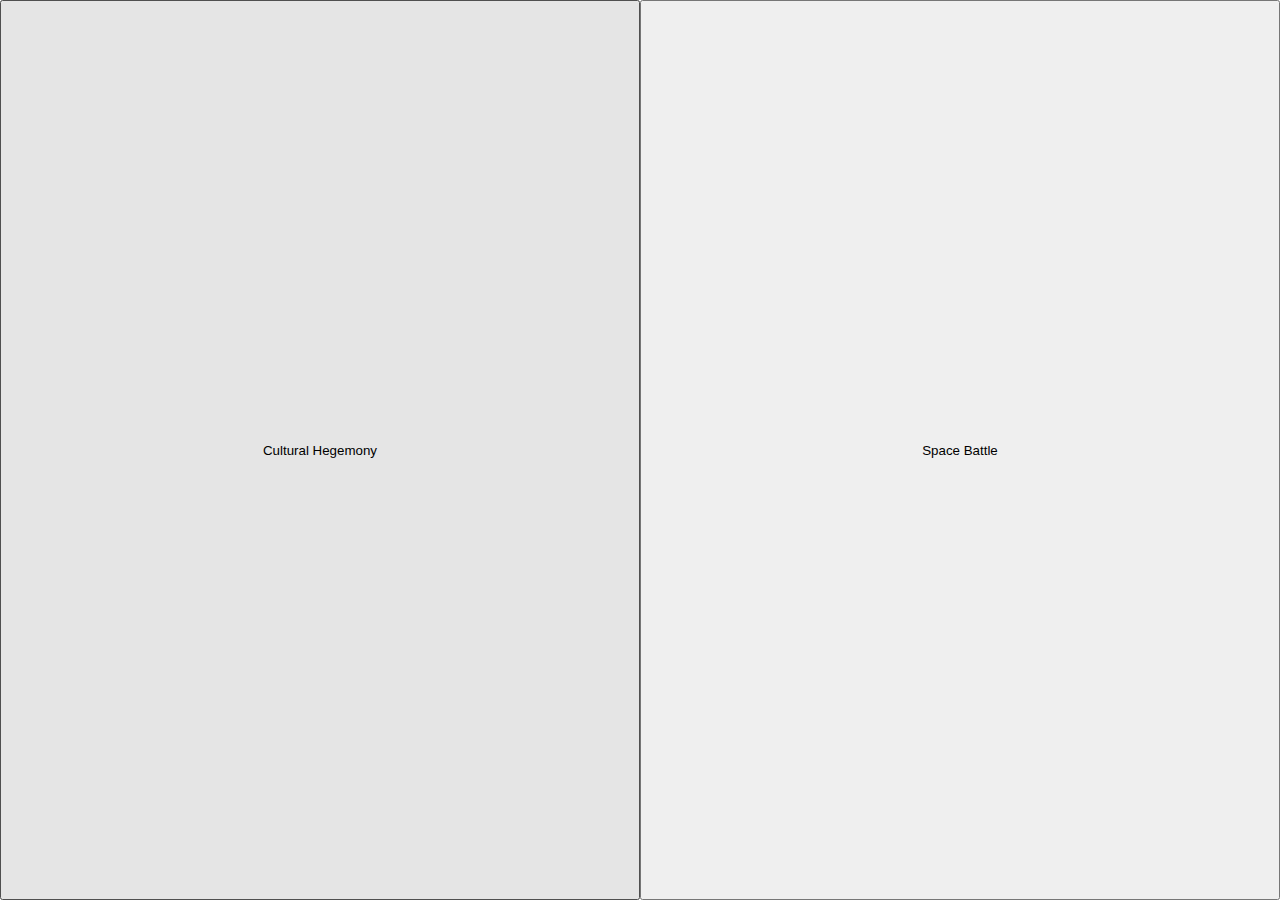
<file: index.html>
<!DOCTYPE html>
<html lang="en">
<head>
    <meta charset="UTF-8">
    <meta name="viewport" content="width=device-width, initial-scale=1.0">
    <meta http-equiv="X-UA-Compatible" content="ie=edge">
    <link rel="stylesheet" href="styles.css">
    <title>Ascendancy Tools</title>
</head>
<body>
    <form>
        <button formaction="Hegemony/index.html">Cultural Hegemony</button>
        <button formaction="Battle/index.html">Space Battle</button>
    </form>
</body>
</html>
</file>
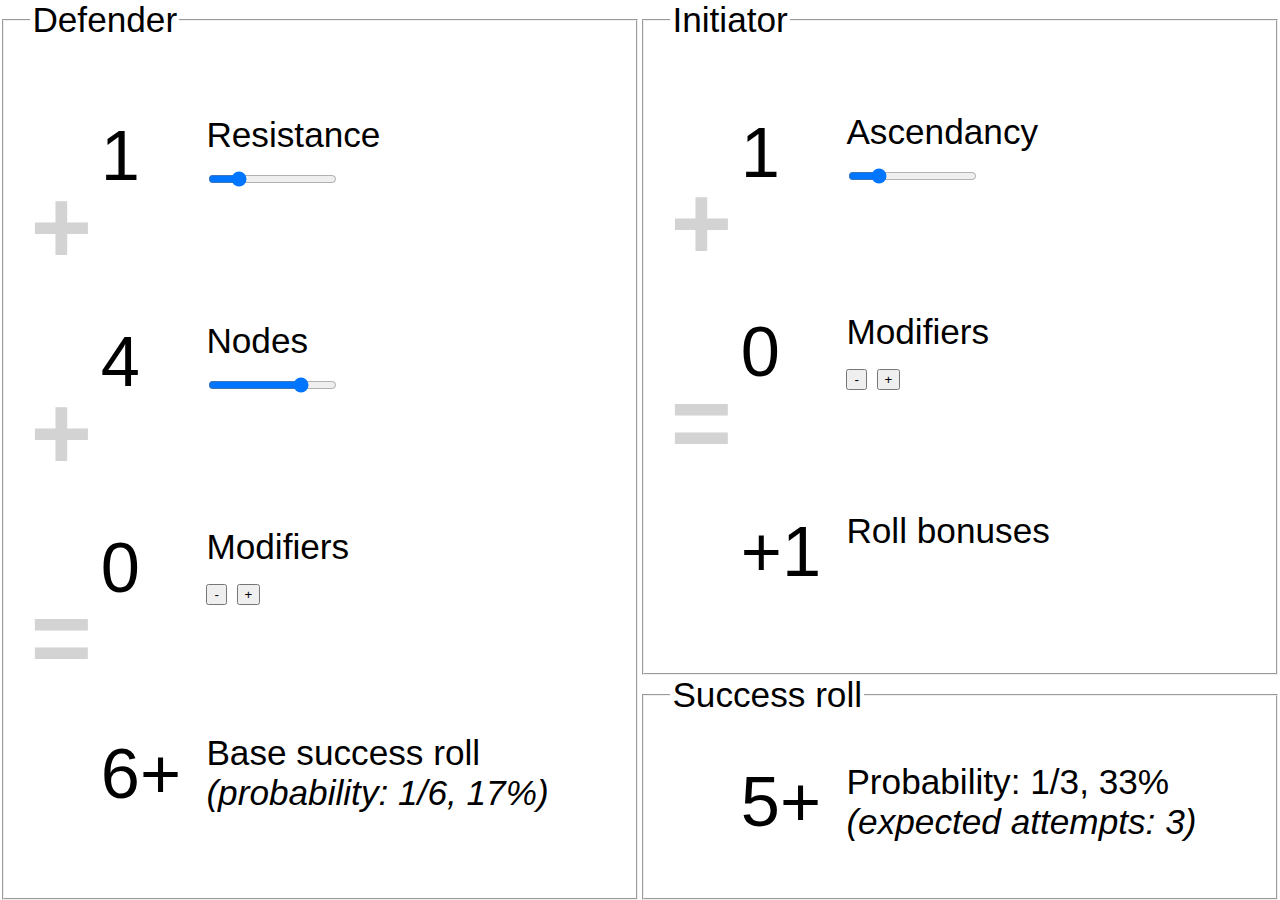
<file: Hegemony/index.html>
<!DOCTYPE html>
<html lang="en">
<head>
    <meta charset="UTF-8">
    <meta name="viewport" content="width=device-width, initial-scale=1.0">
    <meta http-equiv="X-UA-Compatible" content="ie=edge">
    <link rel="stylesheet" href="styles.css">
    <title>Cultural Hegemony Calculator</title>
</head>
<body>
    <form method="get" onload="updateResult()">
        <fieldset id="defenderFieldset">
            <legend>Defender</legend>

            <div class="formItem">
                <div class="connectionSymbol"></div>
                <div class="itemOutput">
                    <output name="resistanceOutput" class="outputText">1</output>
                </div>
                <div class="itemDescription" title="Defender's Hegemony Resistance, or Ascendancy for rival Civilizations">
                    <label for="resistanceInput">Resistance</label>
                </div>
                <div class="itemInput">
                    <input type="range" name="resistanceInput" id="resistanceInput" max="5" value="1" oninput="updateResult()">
                </div>
            </div>
            
            <div class="formItem">
                <div class="connectionSymbol">+</div>
                <div class="itemOutput">
                    <output name="nodeCountOutput" class="outputText">4</output>
                </div>
                <div class="itemDescription" title="Number of Nodes in Defending System (including Control Node)">
                    <label for="nodeCountInput">Nodes</label>
                </div>
                <div class="itemInput">
                    <input type="range" name="nodeCountInput" id="nodeCountInput" min="1" max="5" value="4" oninput="updateResult()">
                </div>
            </div>

            <div class="formItem">
                <div class="connectionSymbol">+</div>
                <div class="itemOutput">
                    <output name="defenderModifierOutput" class="outputText">0</output>
                </div>
                <div class="itemDescription" title="Any defensive Hegemony roll modifiers from Advancements or other sources">
                    Modifiers
                </div>
                <div class="itemInput">
                    <input type="button" id="defenderModifierDecrement" value="-" onclick="updateModifier('defender', '--')">
                    <input type="button" id="defenderModifierIncrement" value="+" onclick="updateModifier('defender', '++')">
                </div>
            </div>

            <div class="formItem">
                <div class="connectionSymbol">=</div>
                <div class="itemOutput">
                    <output name="baseRoll">6</output>+
                </div>
                <div class="itemDescription" title="Minimum roll required by an initiator with no bonuses (and zero Ascendancy)">
                    Base success roll
                </div>
                <div class="itemInput">
                    <em>(probability: <output name="baseOdds">1/6, 17%</output>)</em>
                </div>
            </div>
        </fieldset>
        <fieldset id="initiatorFieldset">
            <legend>Initiator</legend>

            <div class="formItem">
                <div class="connectionSymbol"></div>
                <div class="itemOutput">
                    <output name="ascendancyOutput" class="outputText">1</output>
                </div>
                <div class="itemDescription" title="Initiator's Ascendancy">
                    <label for="ascendancyInput">Ascendancy</label>
                </div>
                <div class="itemInput">
                    <input type="range" name="ascendancyInput" id="ascendancyInput" max="5" value="1" oninput="updateResult()">
                </div>
            </div>

            <div class="formItem">
                <div class="connectionSymbol">+</div>
                <div class="itemOutput">
                    <output name="initiatorModifierOutput" class="outputText">0</output>
                </div>
                <div class="itemDescription" title="Any offensive hegemony roll modifiers from Advancements or other sources">
                    <label for="initiatorModifier">Modifiers</label>
                </div>
                <div class="itemInput">
                    <input type="button" id="initiatorModifierDecrement" value="-" onclick="updateModifier('initiator', '--')">
                    <input type="button" id="initiatorModifierIncrement" value="+" onclick="updateModifier('initiator', '++')">
                </div>
            </div>
            
            <div class="formItem">
                <div class="connectionSymbol">=</div>
                <div class="itemOutput">
                    +<output name="bonus" for="ascendancyInput modifier">1</output>
                </div>
                <div class="itemDescription" title="Total hegemony roll bonuses">
                    Roll bonuses
                </div>
                <div class="itemInput">
                </div>
            </div>
        </fieldset>
        <fieldset id="successRollFieldset">
            <legend title="Minimum roll required to achieve cultural hegemony">Success roll</legend>

            <div class="formItem">
                <div class="connectionSymbol"></div>
                <div class="itemOutput">
                    <output name="finalRoll">5</output>+
                </div>
                <div class="itemDescription">
                    <span>Probability: <output name="finalOdds">1/3, 33%</output></span>
                </div>
                <div class="itemInput">
                    <em><output name="expectedAttempts">(expected attempts: 3)</output></em>
                </div>
            </div>
        </fieldset>
    </form>
</body>
<script src="main.js"></script>
</html>
</file>
<file: styles.css>
html {
    font-family: Helvetica, Arial, sans-serif;
    white-space: nowrap;
}

@media (orientation: portrait) {
    html {
        font-size: max(16px, min(5.5vw, 2.75vh));
    }
}

@media (orientation: landscape) {
    html {
        font-size: max(16px, min(2.75vw, 5.5vh));
    }
}

body {
    margin: 0;
}

form {
    height: 100vh;
    display: grid;
}

@media (orientation: portrait) {
    form {
        grid-template-rows: 1fr 1fr;
    }
}

@media (orientation: landscape) {
    form {
        grid-template-columns: 1fr 1fr;
    }
}
</file>
<file: Hegemony/styles.css>
html {
    font-family: Helvetica, Arial, sans-serif;
    white-space: nowrap;
}

@media (orientation: portrait) {
    html {
        font-size: max(16px, min(5.5vw, 2.75vh));
    }
}

@media (orientation: landscape) {
    html {
        font-size: max(16px, min(2.75vw, 5.5vh));
    }
}

body {
    margin: 0;
}

form {
    height: 100vh;
    display: grid;
}

@media (orientation: portrait) {
    form {
        grid-template-rows: 4fr 3fr 1fr;
    }
}

@media (orientation: landscape) {
    form {
        grid-template-columns: 1fr 1fr;
        grid-template-rows: 3fr 1fr;
    }

    #defenderFieldset {
        grid-row: 1 / -1;
        grid-column: 1;
    }

    #initiatorFieldset {
        grid-row: 1;
        grid-column: 2;
    }

    #successRollFieldset {
        grid-row: 2;
        grid-column: 2;
    }
}

fieldset {
    display: grid;
    grid-auto-rows: 1fr;
}

.formItem {
    display: grid;
    grid-template-columns: 2em 3em auto;
    grid-template-rows: 1fr 1fr;
}

.connectionSymbol {
    grid-row: 1 / 3;
    grid-column: 1;
    position: relative;
    top: -45%;
    font-weight: bold;
    font-size: 3em;
    color: lightgray;
}

.itemOutput {
    grid-row: 1 / 3;
    grid-column: 2;
    display: flex;
    align-items: center;
    font-size: 2em;
}

.itemDescription {
    grid-row: 1;
    grid-column: 3;
    display: flex;
    align-items: flex-end;
}

.itemInput {
    grid-row: 2;
    grid-column: 3;
}
</file>
